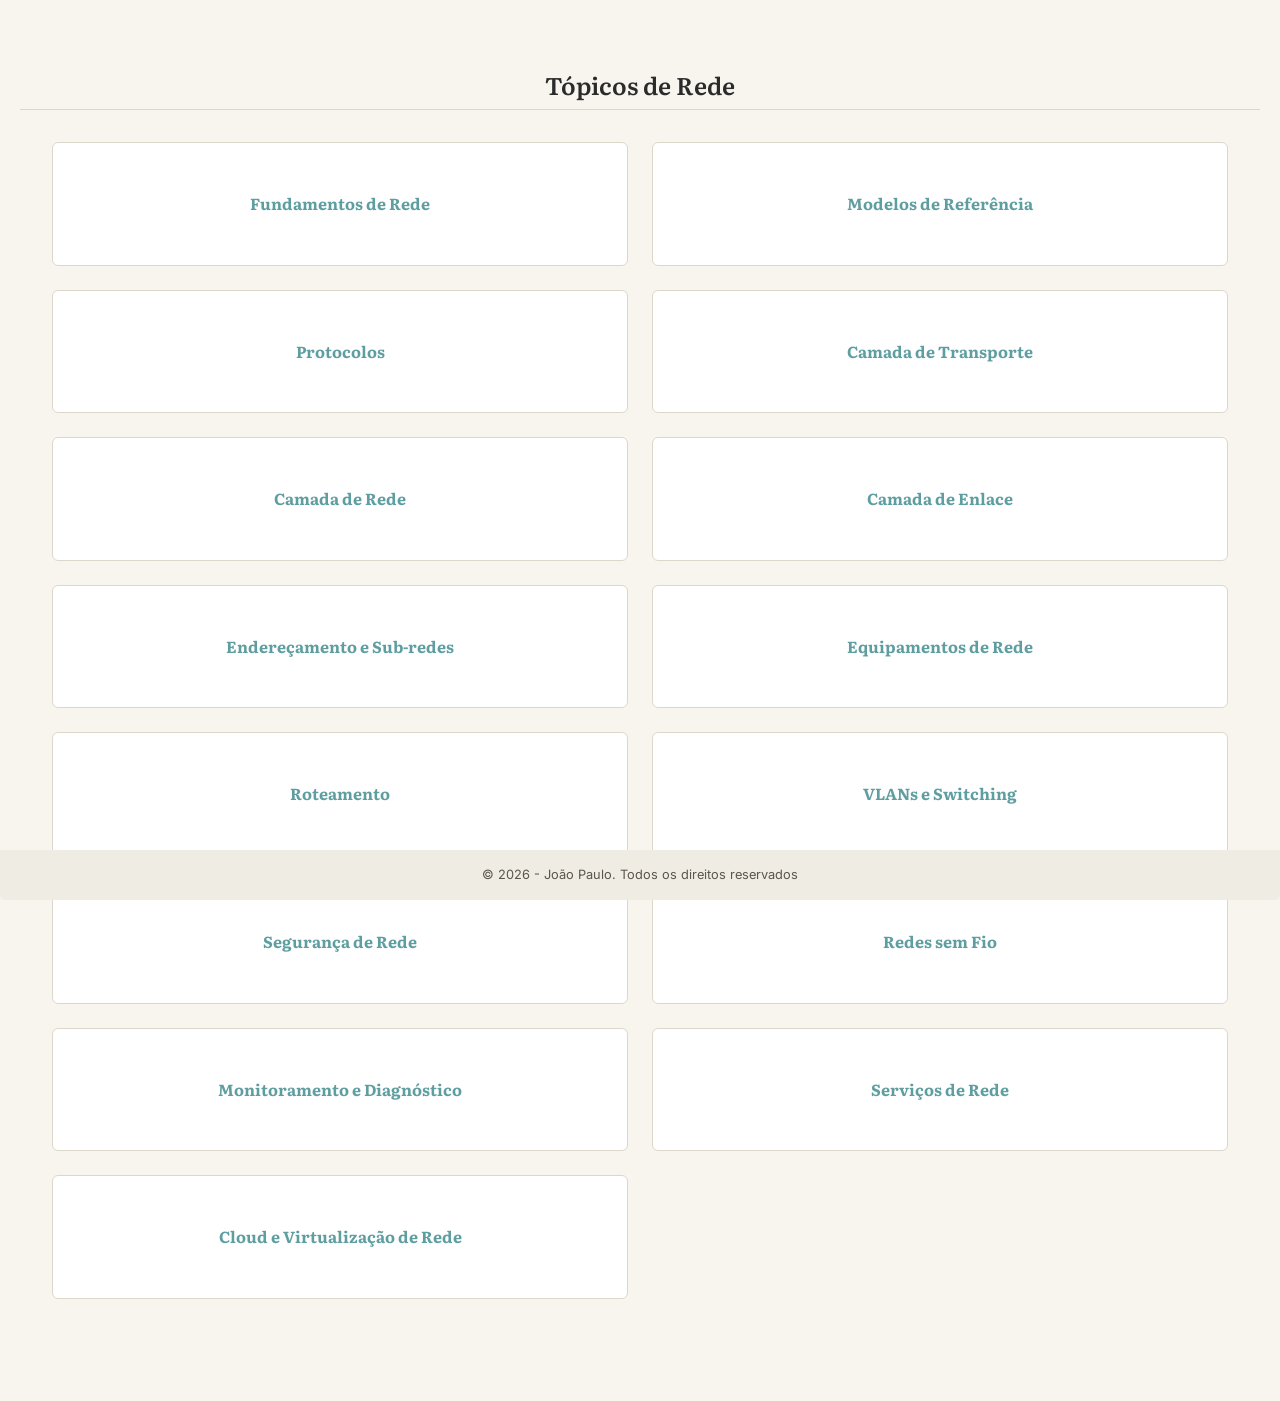
<file: index.html>
<!DOCTYPE html>
<html lang="pt-br">
<head>
    <meta charset="UTF-8">
    <meta name="viewport" content="width=device-width, initial-scale=1.0">

    <link href="css/home.css" rel="stylesheet" />

    <title> Home </title>

    <!---- Fonte Literata (equivalente gratuita à Bookerly do kindle) e inter para UI -->
    <link rel="preconnect" href="https://fonts.googleapis.com">
  <link rel="preconnect" href="https://fonts.gstatic.com" crossorigin>
  <link href="https://fonts.googleapis.com/css2?family=Inter:wght@400;600&family=Literata:ital,opsz,wght@0,7..72,400;0,7..72,600;1,7..72,400&display=swap" rel="stylesheet">

</head>
<body>
    <header> <h1> Tópicos de Rede </h1> </header>
    <main> 
        <section>
            <a href="topicos.html?id=fund-rede"><span> Fundamentos de Rede </span></a>
            <a href="topicos.html?id=model-ref"><span> Modelos de Referência </span></a>
            <a href="topicos.html?id=protocolos"><span> Protocolos </span></a>
            <a href="topicos.html?id=camad-transp"><span> Camada de Transporte </span></a>
            <a href="topicos.html?id=camad-rede"><span> Camada de Rede </span></a>
            <a href="topicos.html?id=camad-enlace"><span> Camada de Enlace </span></a>
            <a href="topicos.html?id=end-subrede"><span> Endereçamento e Sub-redes </span></a>
            <a href="topicos.html?id=equip-rede"><span> Equipamentos de Rede </span></a>
            <a href="topicos.html?id=roteamento"><span> Roteamento </span></a>
            <a href="topicos.html?id=vlans-switch"><span> VLANs e Switching </span></a>
            <a href="topicos.html?id=segur-rede"><span> Segurança de Rede </span></a>
            <a href="topicos.html?id=rede-sfio"><span> Redes sem Fio </span></a>
            <a href="topicos.html?id=monitor-diag"><span> Monitoramento e Diagnóstico </span></a>
            <a href="topicos.html?id=serv-rede"><span> Serviços de Rede </span></a>
            <a href="topicos.html?id=cloud-virt-red"><span> Cloud e Virtualização de Rede </span></a> 
        </section>   
    </main>
    <footer> &copy; 2026 - João Paulo. Todos os direitos reservados </footer>
</body>
</html>
</file>
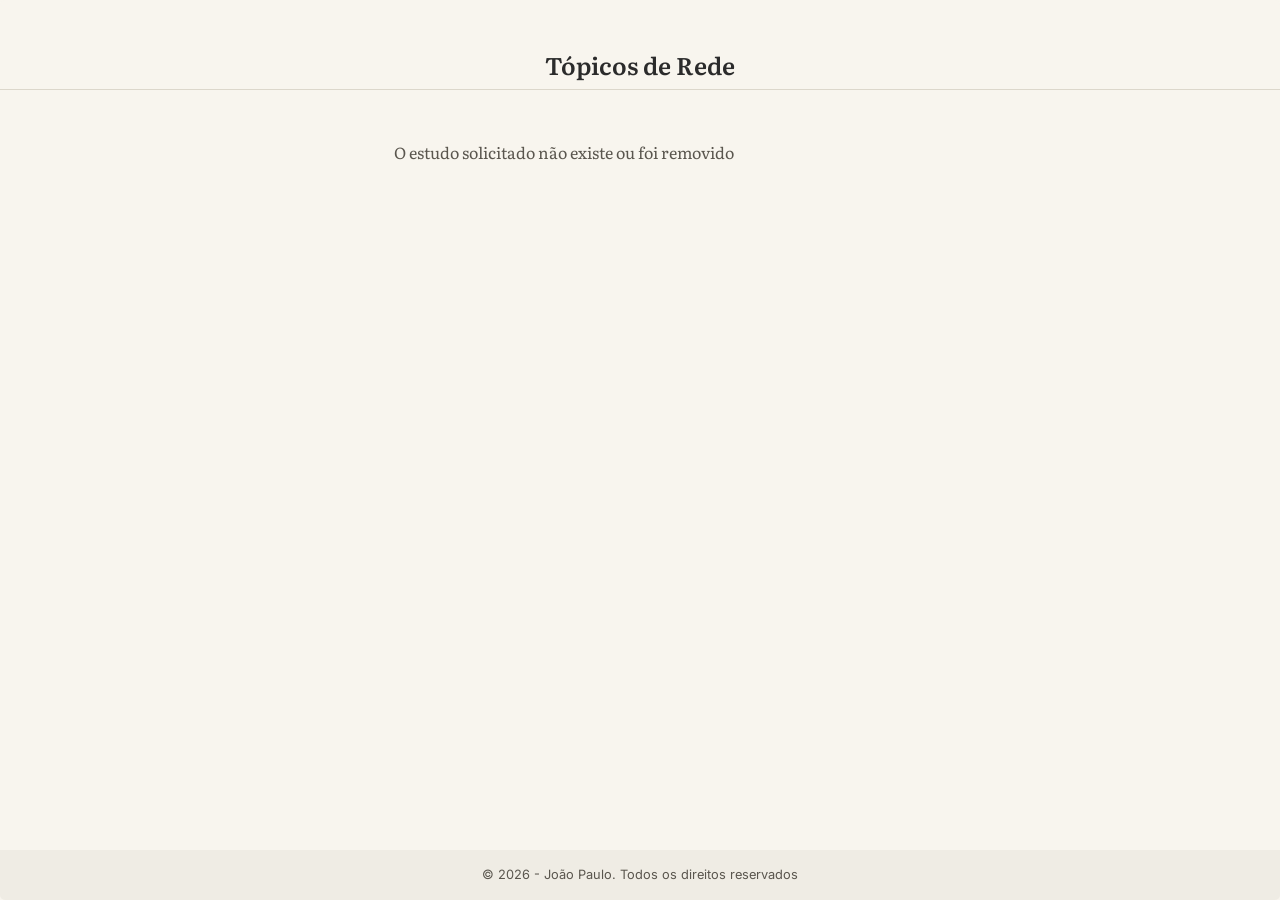
<file: conteudo.html>
<!DOCTYPE html>
<html lang="pt-br">
<head>
    <meta charset="UTF-8">
    <meta name="viewport" content="width=device-width, initial-scale=1.0">

    <link href="css/conteudo.css" rel="stylesheet" />

    <title id="titulo-page">  </title>

    <!---- Fonte Literata (equivalente gratuita à Bookerly do kindle) e inter para UI -->
    <link rel="preconnect" href="https://fonts.googleapis.com">
    <link rel="preconnect" href="https://fonts.gstatic.com" crossorigin>
    <link href="https://fonts.googleapis.com/css2?family=Inter:wght@400;600&family=Literata:ital,opsz,wght@0,7..72,400;0,7..72,600;1,7..72,400&display=swap" rel="stylesheet">

</head>
<body>
    <header> 
        <h1 id="titulo-h1"> Tópicos de Rede </h1> 
    </header>
    <main> 
        <section id="corpo-conteudo">

        </section>   
    </main>
    <footer> &copy; 2026 - João Paulo. Todos os direitos reservados </footer>

    <script src="js/conteudo.js"></script>
    <script src="js/show-conteudo.js"></script>

</body>
</html>
</file>
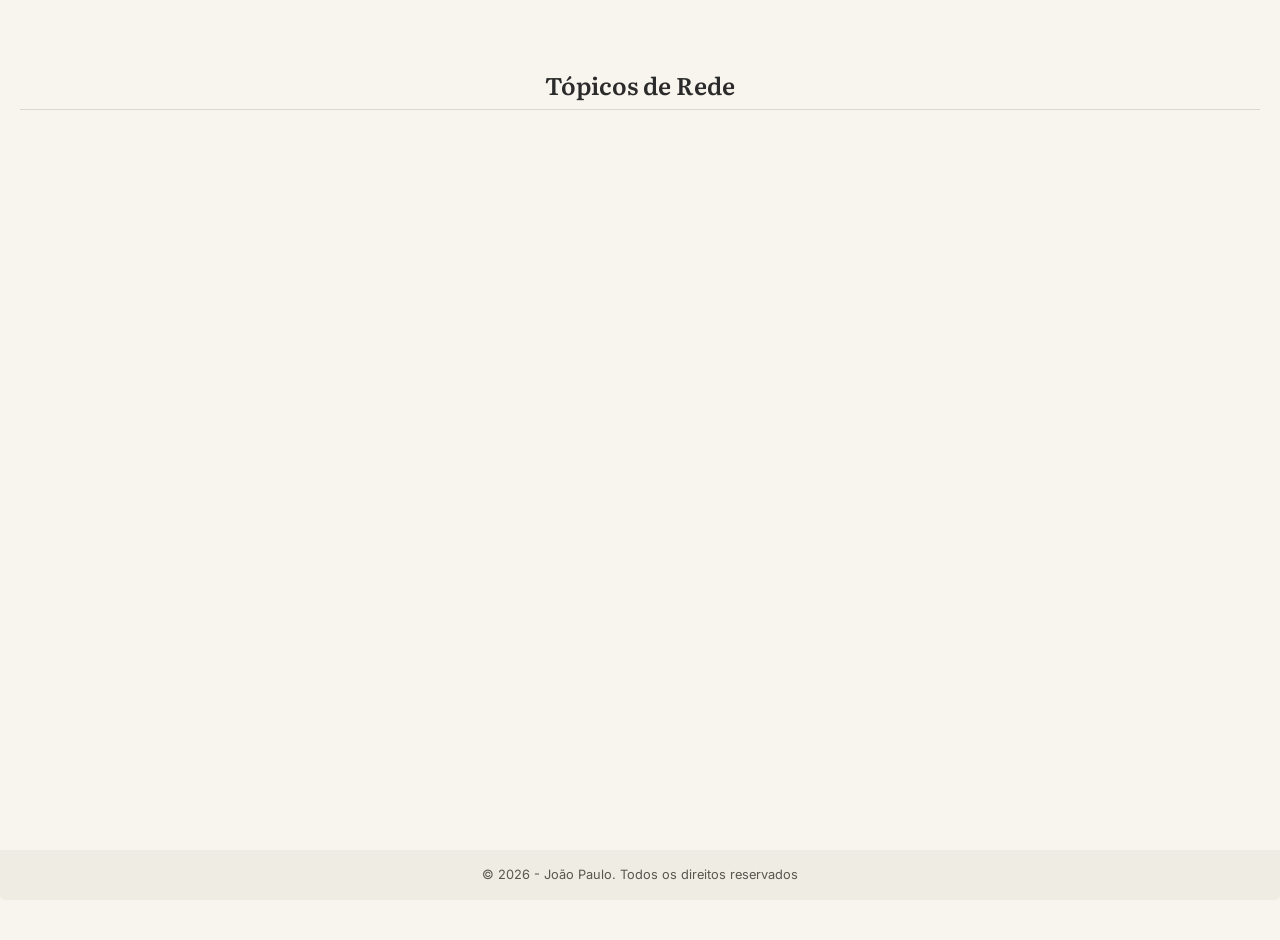
<file: topicos.html>
<!DOCTYPE html>
<html lang="pt-br">
<head>
    <meta charset="UTF-8">
    <meta name="viewport" content="width=device-width, initial-scale=1.0">

    <link href="css/topicos.css" rel="stylesheet" />

    <title id="titulo-page">  </title>

    <!---- Fonte Literata (equivalente gratuita à Bookerly do kindle) e inter para UI -->
    <link rel="preconnect" href="https://fonts.googleapis.com">
    <link rel="preconnect" href="https://fonts.gstatic.com" crossorigin>
    <link href="https://fonts.googleapis.com/css2?family=Inter:wght@400;600&family=Literata:ital,opsz,wght@0,7..72,400;0,7..72,600;1,7..72,400&display=swap" rel="stylesheet">

</head>
<body>
    <header> 
        <h1 id="titulo-h1"> Tópicos de Rede </h1> 
    </header>
    <main> 
        <section id="corpo-topico">

        </section>   
    </main>
    <footer> &copy; 2026 - João Paulo. Todos os direitos reservados </footer>

    <script src="js/topicos.js"></script>
    <script src="js/show-topicos.js"></script>
</body>
</html>
</file>
<file: css/home.css>
* {
    margin: 0;
    padding: 0;
    box-sizing: border-box;
}

/* Reset básico e variáveis estilo kindle (Papel Pólen / Sépia suave) */

:root {
  --bg-page: #F8F5EE;
  --bg-surface: #EFECE4;
  --text-primary: #2B2B2B;
  --text-secondary: #5A564E;
  --border-subtle: #DCD7CB;
  --header-height: 10vh;
  --footer-height: 50px;
}

body {
    background-color: var(--bg-page);
    color: var(--text-primary);
    padding: 20px;
    font-family: 'Literata', 'Georgia', serif;
    line-height: 1.6;
    min-height: 100vh;

    display: flex;
    flex-direction: column;
    align-items: center;
}

header {
    background-color: var(--bg-page);
    width: 100%;
    height: var(--header-height);
    border-radius: 5px 5px 0 0;
    padding-bottom: 5px;
    border-bottom: 1px solid var(--border-subtle);

    display: flex;
    flex-direction: column;
    align-items: center;
    justify-content:end;
}

header h1 {
   font-size: 1.5rem;
   font-weight: 600;
}

main {
    background-color: rgba(0, 0, 0, 0);
    width: 100%;
    height: auto;
    min-height: calc(100vh - var(--header-height));
    padding: 2rem;
    padding-bottom: calc(var(--footer-height) + 2rem);
}

main section {
    width: 100%;
    max-width: 1200px;
    margin: 0 auto;
    display: grid;
    grid-template-columns: repeat(2, 1fr);
    gap: 1.5rem;
}

main section a {
    text-decoration: none;
}

main section a span {
    background-color: #fff;
    border: 1px solid var(--border-subtle);
    border-radius: 6px;
    padding: 3rem 1.5rem;
    display: flex;
    flex-direction: column;
    justify-content: center;
    align-items: center;
    display: block;
    text-align: center;
    font-weight: bold;
    color: cadetblue
}

main section a span:hover {
    background-color: brown;
    color: #eee;
}

footer {
    background-color: var(--bg-surface);
    width: 100%;
    height: var(--footer-height);
    border-radius: 0 0 5px 5px;
    color: var(--text-secondary);
    font-size: 0.8rem;
    font-family: 'Inter', sans-serif;

    display: flex;
    flex-direction: column;
    align-items: center;
    justify-content: center;

    position: fixed;
    bottom: 0;
    z-index: 100;
}

/*  Responsividade: 1 coluna em telas menores (Clulares/Tablets verticais) */

@media (max-width: 768px) {
    main section {
        grid-template-columns: 1fr;
    }

    main {
        padding: 1.25rem;
        padding-bottom: calc(var(--footer-height) + 1.5rem);
    }
}
</file>
<file: css/conteudo.css>
* {
    margin: 0;
    padding: 0;
    box-sizing: border-box;
}

span.destaque {
    font-weight: bold;
    color: brown;
}

/* Reset básico e variáveis estilo kindle (Papel Pólen / Sépia suave) */

:root {
  --bg-page: #F8F5EE;
  --bg-surface: #EFECE4;
  --text-primary: #2B2B2B;
  --text-secondary: #5A564E;
  --border-subtle: #DCD7CB;
  --header-height: 10vh;
  --footer-height: 50px;
}

body {
    background-color: var(--bg-page);
    color: var(--text-primary);
    padding: 0;
    font-family: 'Literata', 'Georgia', serif;
    line-height: 1.6;
    min-height: 100vh;

    display: flex;
    flex-direction: column;
    align-items: center;
}

header {
    background-color: var(--bg-page);
    width: 100%;
    height: var(--header-height);
    border-radius: 5px 5px 0 0;
    padding-bottom: 5px;
    border-bottom: 1px solid var(--border-subtle);

    display: flex;
    flex-direction: column;
    align-items: center;
    justify-content:end;
}

header h1 {
   font-size: 1.5rem;
   font-weight: 600;
}

main {
    background-color: rgba(0, 0, 0, 0);
    width: 100%;
    height: auto;
    min-height: calc(100vh - var(--header-height));
    padding: 0;
    padding-bottom: calc(var(--footer-height) + 2rem);
}

main section#corpo-conteudo {
    width: 100%;
    max-width: 1200px;
    margin: 0 auto;
    display: flex;
    flex-direction: column;
    justify-content: center;
    align-items: center;
    padding: 50px 50px 50px 50px;
    background-color: rgba(0,0,0,0);
}

main section#corpo-conteudo img.img-tcp, img.img-ipv4, img.img-ipv6 {
    max-width: 90%;
    height: auto;
    display: block;
    margin: 50px 0px;
    box-shadow: 5px 5px 10px rgba(0,0,0,0.5);
}

main section#corpo-conteudo h4 {
   font-size: 1.1rem;
   font-weight: 600;
   border-bottom: 1px brown solid;
   display: block;
   text-align: center;
   width: 100%;
   padding: 5px 0;
}

main section#corpo-conteudo p {
    color: var(--text-secondary);
    font-family: 'Literata', 'Georgia', serif;
    font-size: 1rem;
    line-height: 1.6;
    margin-bottom: 1rem;
    text-align: left;
    max-width: 60ch;
    hyphens: auto;
    text-indent: 1.5em;
    width: 100%;
}

main section#corpo-conteudo a {
    text-decoration: none;
}

main section#corpo-conteudo a span {
    background-color: #fff;
    border: 1px solid var(--border-subtle);
    border-radius: 6px;
    padding: 3rem 1.5rem;
    display: flex;
    flex-direction: column;
    justify-content: center;
    align-items: center;
    display: block;
    text-align: center;
    font-weight: bold;
    color:cadetblue;
    width: 100%;
    margin: 10px 0;
}

main section#corpo-conteudo a span:hover {
    background-color: brown;
    color: #eee;
}

main section#corpo-conteudo ul {
    max-width: 60ch;
    padding: 20px;
    width: 100%;
}

main section#corpo-conteudo ul li {
    margin: 10px 0;
}

main section#corpo-conteudo ol {
    max-width: 60ch;
    padding: 20px;
    width: 100%;
}

main section#corpo-conteudo ol li {
    margin: 10px 0;
}

main section#corpo-conteudo table {
    width: 100%;
    margin: 10px 0;
    max-width: 60ch;
}

main section#corpo-conteudo table td {
    font-size: 0.5rem;
}

main section#corpo-conteudo a span.voltar {
    position: fixed;
    bottom: 60px;
    left: 5%;
    background-color: brown;
    width: 90%;
    padding: 0.6rem 1.5rem;
    color: white;
    z-index: 200;
}

main section#corpo-conteudo a span.voltar:hover {
    color: none;
    background-color: none;
}

footer {
    background-color: var(--bg-surface);
    width: 100%;
    height: var(--footer-height);
    border-radius: 0 0 5px 5px;
    color: var(--text-secondary);
    font-size: 0.8rem;
    font-family: 'Inter', sans-serif;

    display: flex;
    flex-direction: column;
    align-items: center;
    justify-content: center;

    position: fixed;
    bottom: 0;
    z-index: 100;
}
</file>
<file: css/topicos.css>
* {
    margin: 0;
    padding: 0;
    box-sizing: border-box;
}

/* Reset básico e variáveis estilo kindle (Papel Pólen / Sépia suave) */

:root {
  --bg-page: #F8F5EE;
  --bg-surface: #EFECE4;
  --text-primary: #2B2B2B;
  --text-secondary: #5A564E;
  --border-subtle: #DCD7CB;
  --header-height: 10vh;
  --footer-height: 50px;
}

body {
    background-color: var(--bg-page);
    color: var(--text-primary);
    padding: 20px;
    font-family: 'Literata', 'Georgia', serif;
    line-height: 1.6;
    min-height: 100vh;

    display: flex;
    flex-direction: column;
    align-items: center;
}

header {
    background-color: var(--bg-page);
    width: 100%;
    height: var(--header-height);
    border-radius: 5px 5px 0 0;
    padding-bottom: 5px;
    border-bottom: 1px solid var(--border-subtle);

    display: flex;
    flex-direction: column;
    align-items: center;
    justify-content:end;
}

header h1 {
   font-size: 1.5rem;
   font-weight: 600;
}

main {
    background-color: rgba(0, 0, 0, 0);
    width: 100%;
    height: auto;
    min-height: calc(100vh - var(--header-height));
    padding: 2rem;
    padding-bottom: calc(var(--footer-height) + 2rem);
}

main section#corpo-topico {
    width: 100%;
    max-width: 1200px;
    margin: 0 auto;
    display: grid;
    grid-template-columns: repeat(2, 1fr);
    gap: 1.5rem;
}

main section#corpo-topico a {
    text-decoration: none;
}

main section#corpo-topico a span {
    background-color: #fff;
    border: 1px solid var(--border-subtle);
    border-radius: 6px;
    padding: 3rem 1.5rem;
    display: flex;
    flex-direction: column;
    justify-content: center;
    align-items: center;
    display: block;
    text-align: center;
    font-weight: bold;
    color:cadetblue;
}

main section#corpo-topico a span:hover {
    background-color: brown;
    color: #eee;
}

main section#corpo-topico a span.voltar {
    position: fixed;
    bottom: 60px;
    left: 2.5%;
    background-color: brown;
    width: 95%;
    padding: 0.6rem 1.5rem;
    color: white;
    z-index: 200;
}

main section#corpo-topico a span.voltar:hover {
    color: none;
    background-color: none;
}

footer {
    background-color: var(--bg-surface);
    width: 100%;
    height: var(--footer-height);
    border-radius: 0 0 5px 5px;
    color: var(--text-secondary);
    font-size: 0.8rem;
    font-family: 'Inter', sans-serif;

    display: flex;
    flex-direction: column;
    align-items: center;
    justify-content: center;

    position: fixed;
    bottom: 0;
    z-index: 100;
}

/*  Responsividade: 1 coluna em telas menores (Clulares/Tablets verticais) */

@media (max-width: 768px) {
    main section#corpo-topico {
        grid-template-columns: 1fr;
    }

    main {
        padding: 1.25rem;
        padding-bottom: calc(var(--footer-height) + 1.5rem);
    }
}
</file>
